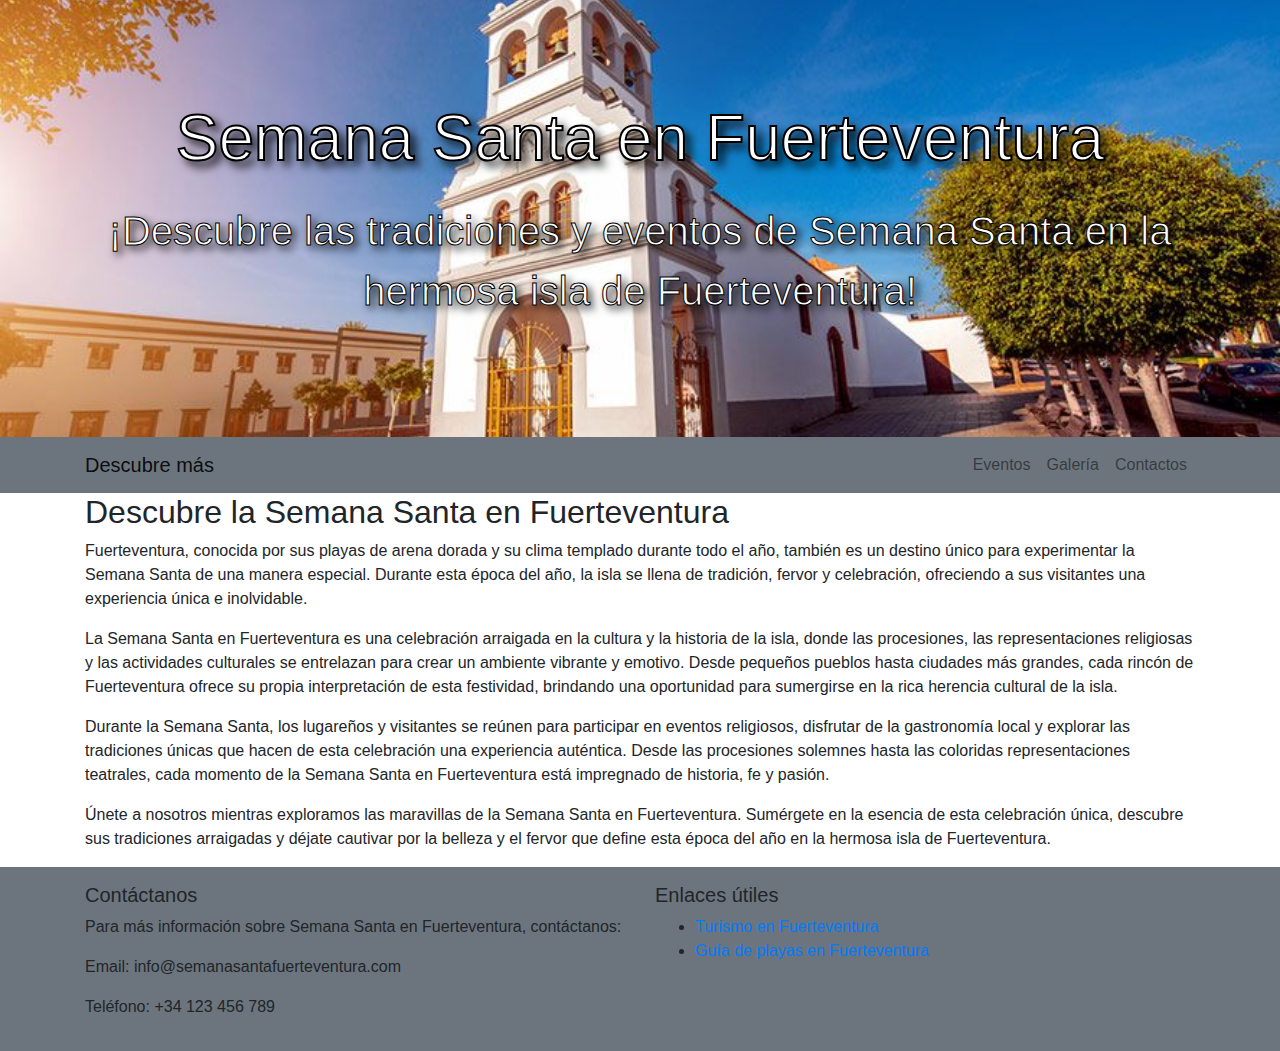
<file: index.html>
<!DOCTYPE html>
<html lang="es">

<head>
    <meta charset="UTF-8"/>
    <meta name="viewport" content="width=device-width, initial-scale=1.0"/>
    <title>Semana Santa Fuerteventura</title>
    <link rel="stylesheet" href="https://stackpath.bootstrapcdn.com/bootstrap/4.5.2/css/bootstrap.min.css"/>
    <link rel="stylesheet" href="styles.css">
</head>

<body>
    <!-- Encabezado -->
    <header class="header">
        <div class="container">
            <h1 class="mb-4">Semana Santa en Fuerteventura</h1>
            <p>
                ¡Descubre las tradiciones y eventos de Semana Santa en la hermosa isla de Fuerteventura!
            </p>
        </div>
    </header>

    <!-- NavBar -->
    <nav class="navbar navbar-expand-lg navbar-light bg-secondary">
        <div class="container">
            <a class="navbar-brand">Descubre más</a>
            <button class="navbar-toggler" type="button" data-toggle="collapse" data-target="#navbarNav"
                aria-controls="navbarNav" aria-expanded="false" aria-label="Toggle navigation">
                <span class="navbar-toggler-icon"></span>
            </button>
            <div class="collapse navbar-collapse" id="navbarNav">
                <ul class="navbar-nav ml-auto">
                    <li class="nav-item">
                        <a class="nav-link" href="Eventos.html">Eventos</a>
                    </li>
                    <li class="nav-item">
                        <a class="nav-link" href="galeria.html">Galería</a>
                    </li>
                    <li class="nav-item">
                        <a class="nav-link" href="Contactos.html">Contactos</a>
                    </li>
                </ul>
            </div>
        </div>
    </nav>

    <!--Main-->
    <main>
        <div class="container">
            <section id="presentacion">
                <h2>Descubre la Semana Santa en Fuerteventura</h2>
                <p>
                    Fuerteventura, conocida por sus playas de arena dorada y su clima templado durante todo el año, también es un destino único para experimentar la Semana Santa de una manera especial. Durante esta época del año, la isla se llena de tradición, fervor y celebración, ofreciendo a sus visitantes una experiencia única e inolvidable.
                </p>
                <p>
                    La Semana Santa en Fuerteventura es una celebración arraigada en la cultura y la historia de la isla, donde las procesiones, las representaciones religiosas y las actividades culturales se entrelazan para crear un ambiente vibrante y emotivo. Desde pequeños pueblos hasta ciudades más grandes, cada rincón de Fuerteventura ofrece su propia interpretación de esta festividad, brindando una oportunidad para sumergirse en la rica herencia cultural de la isla.
                </p>
                <p>
                    Durante la Semana Santa, los lugareños y visitantes se reúnen para participar en eventos religiosos, disfrutar de la gastronomía local y explorar las tradiciones únicas que hacen de esta celebración una experiencia auténtica. Desde las procesiones solemnes hasta las coloridas representaciones teatrales, cada momento de la Semana Santa en Fuerteventura está impregnado de historia, fe y pasión.
                </p>
                <p>
                    Únete a nosotros mientras exploramos las maravillas de la Semana Santa en Fuerteventura. Sumérgete en la esencia de esta celebración única, descubre sus tradiciones arraigadas y déjate cautivar por la belleza y el fervor que define esta época del año en la hermosa isla de Fuerteventura.
                </p>
            </section>
        </div>
    </main>

    <!--Footer-->
    <footer class="footer mt-auto py-3 bg-secondary">
        <div class="container">
            <div class="row">
                <div class="col-md-6">
                    <h5>Contáctanos</h5>
                    <p>Para más información sobre Semana Santa en Fuerteventura, contáctanos:</p>
                    <p>Email: info@semanasantafuerteventura.com</p>
                    <p>Teléfono: +34 123 456 789</p>
                </div>
                <div class="col-md-6">
                    <h5>Enlaces útiles</h5>
                    <ul>
                        <li><a href="https://www.visitfuerteventura.es/">Turismo en Fuerteventura</a></li>
                        <li><a href="https://www.fuerteventuraplayas.com/">Guía de playas en Fuerteventura</a></li>
                        <!-- enlaces relevantes -->
                    </ul>
                </div>
            </div>
        </div>
    </footer>
    


<!-- Scripts de Bootstrap (para el menú desplegable del navbar por ejemplo) -->
<script src="https://code.jquery.com/jquery-3.5.1.slim.min.js"></script>
<script src="https://cdn.jsdelivr.net/npm/@popperjs/core@2.5.4/dist/umd/popper.min.js"></script>
<script src="https://stackpath.bootstrapcdn.com/bootstrap/4.5.2/js/bootstrap.min.js"></script>
</body>

</html>
</file>
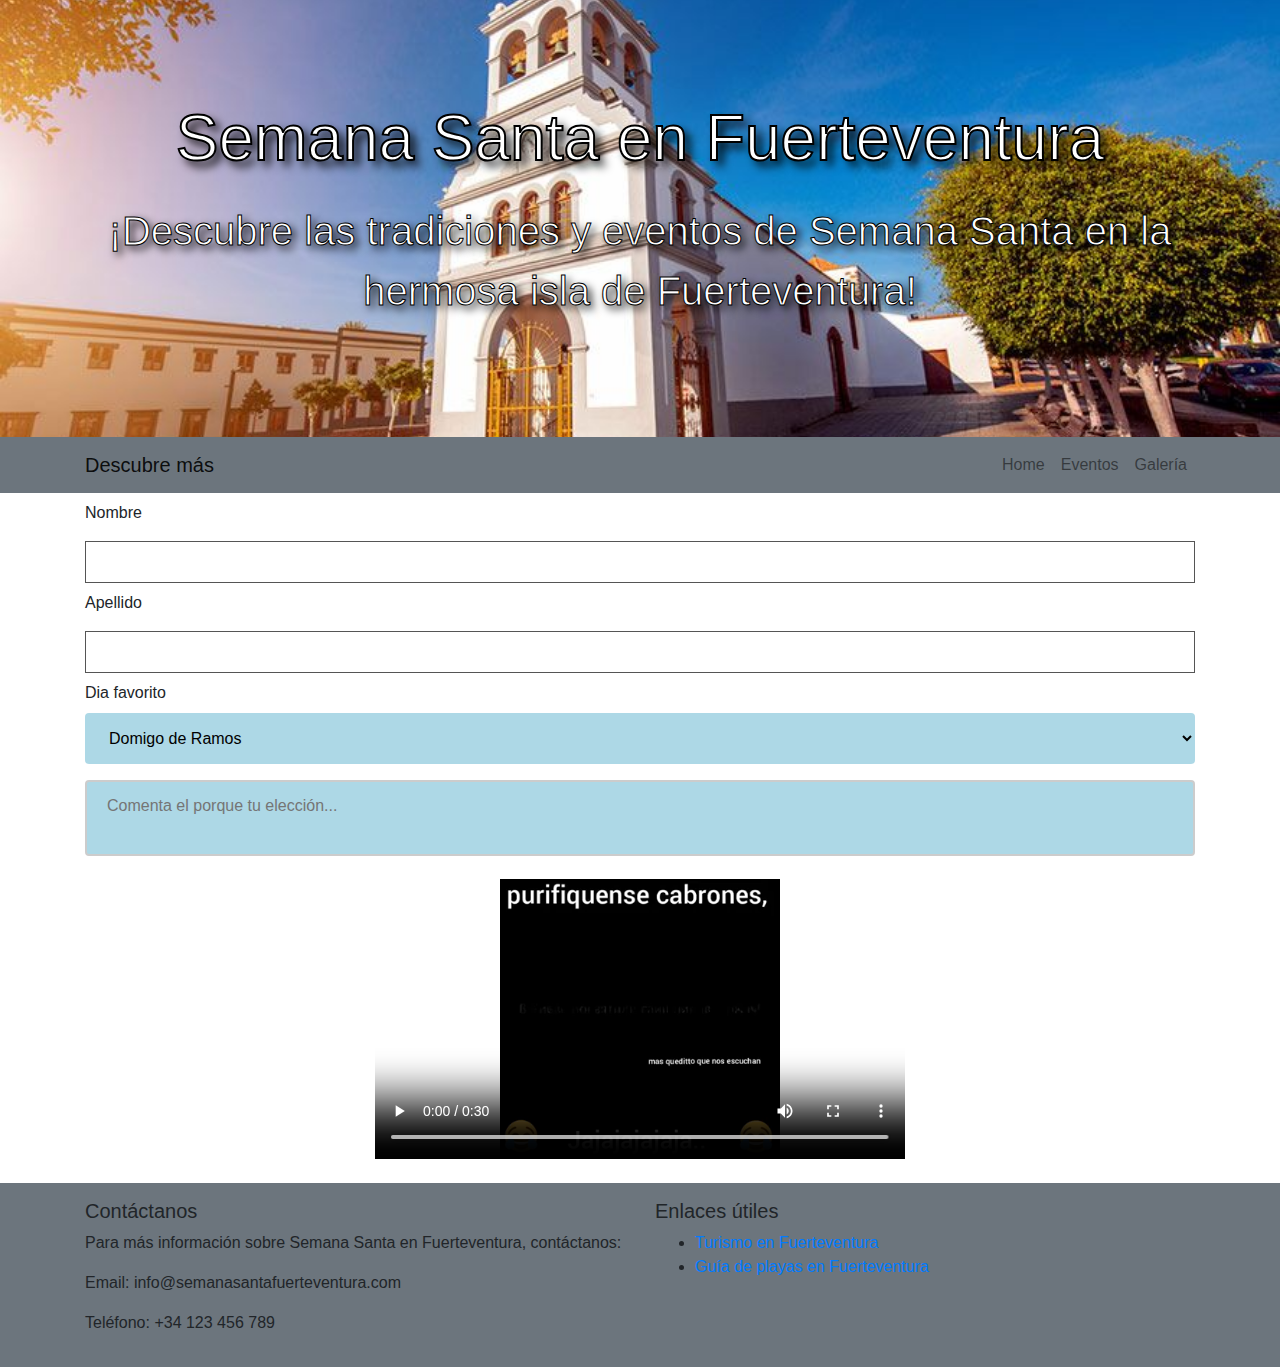
<file: Contactos.html>
<!DOCTYPE html>
<html lang="en">
<head>
    <meta charset="UTF-8">
    <meta name="viewport" content="width=device-width, initial-scale=1.0">
    <title>Semana Santa Fuerteventura</title>
    <link rel="stylesheet" href="https://stackpath.bootstrapcdn.com/bootstrap/4.5.2/css/bootstrap.min.css"/>
    <link rel="stylesheet" href="styles.css">
</head>
<body>
        <!-- Encabezado -->
        <header class="header">
            <div class="container">
                <h1 class="mb-4">Semana Santa en Fuerteventura</h1>
                <p>
                    ¡Descubre las tradiciones y eventos de Semana Santa en la hermosa isla de Fuerteventura!
                </p>
            </div>
        </header>
    
        <!-- NavBar -->
        <nav class="navbar navbar-expand-lg navbar-light bg-secondary">
            <div class="container">
                <a class="navbar-brand">Descubre más</a>
                <button class="navbar-toggler" type="button" data-toggle="collapse" data-target="#navbarNav"
                    aria-controls="navbarNav" aria-expanded="false" aria-label="Toggle navigation">
                    <span class="navbar-toggler-icon"></span>
                </button>
                <div class="collapse navbar-collapse" id="navbarNav">
                    <ul class="navbar-nav ml-auto">
                        <li class="nav-item">
                            <a class="nav-link" href="index.html">Home</a>
                        </li>
                        <li class="nav-item">
                            <a class="nav-link" href="Eventos.html">Eventos</a>
                        </li>
                        <li class="nav-item">
                            <a class="nav-link" href="galeria.html">Galería</a>
                        </li>
                    </ul>
                </div>
            </div>
        </nav>


        <!--Main-->
        <main>
            <div class="container mt-2">
                <section id="presentacion">
                    <form>
                        <label for="fname">Nombre</label>
                        <input type="text" id="fname" name="fname" >
                        <label for="lname">Apellido</label>
                        <input type="text" id="lname" name="lname" >
                    </form>

                    <form class="mb-3">
                        <label for="SS">Dia favorito</label>
                        <select id=" Semana santa" name=" Semana santa">
                        <option value="Dr">Domigo de Ramos</option>
                        <option value="Lu">Lunes Santo</option>
                        <option value="Ma">Martes Santo</option>
                        <option value="Mi">Miercoles Santo</option>
                        <option value="Ju">Jueves Santo</option>
                        <option value="Vi">Viernes Santo</option>
                        <option value="Sa">Sabado Santo</option>
                        <option value="Dp">Domindo de Pascua</option>
                        </select>
                    </form>

                    <form class="mb-3">
                        <textarea placeholder="Comenta el porque tu elección..."></textarea>
                    </form>
                <div class="d-flex justify-content-center mb-4">
                    <video width="530" height="280" controls>
                        <source src="img/agua bendita.mp4" type="video/mp4">
                        <source src="img/agua bendita.ogg" type="video/ogg">
                    </video>
                </div>
                </section>
            </div>
        </main>

<!--Un footer sin mas misterio, solo hace la funcion de existir con enlaces ademas de numero y correo al cual contactar.-->
    <footer class="footer mt-auto py-3 bg-secondary">
        <div class="container">
            <div class="row">
                <div class="col-md-6">
                    <h5>Contáctanos</h5>
                    <p>Para más información sobre Semana Santa en Fuerteventura, contáctanos:</p>
                    <p>Email: info@semanasantafuerteventura.com</p>
                    <p>Teléfono: +34 123 456 789</p>
                </div>
                <div class="col-md-6">
                    <h5>Enlaces útiles</h5>
                    <ul>
                        <li><a href="https://www.visitfuerteventura.es/">Turismo en Fuerteventura</a></li>
                        <li><a href="https://www.fuerteventuraplayas.com/">Guía de playas en Fuerteventura</a></li>
                        <!-- enlaces relevantes -->
                    </ul>
                </div>
            </div>
        </div>
    </footer>
</body>
</html>
</file>
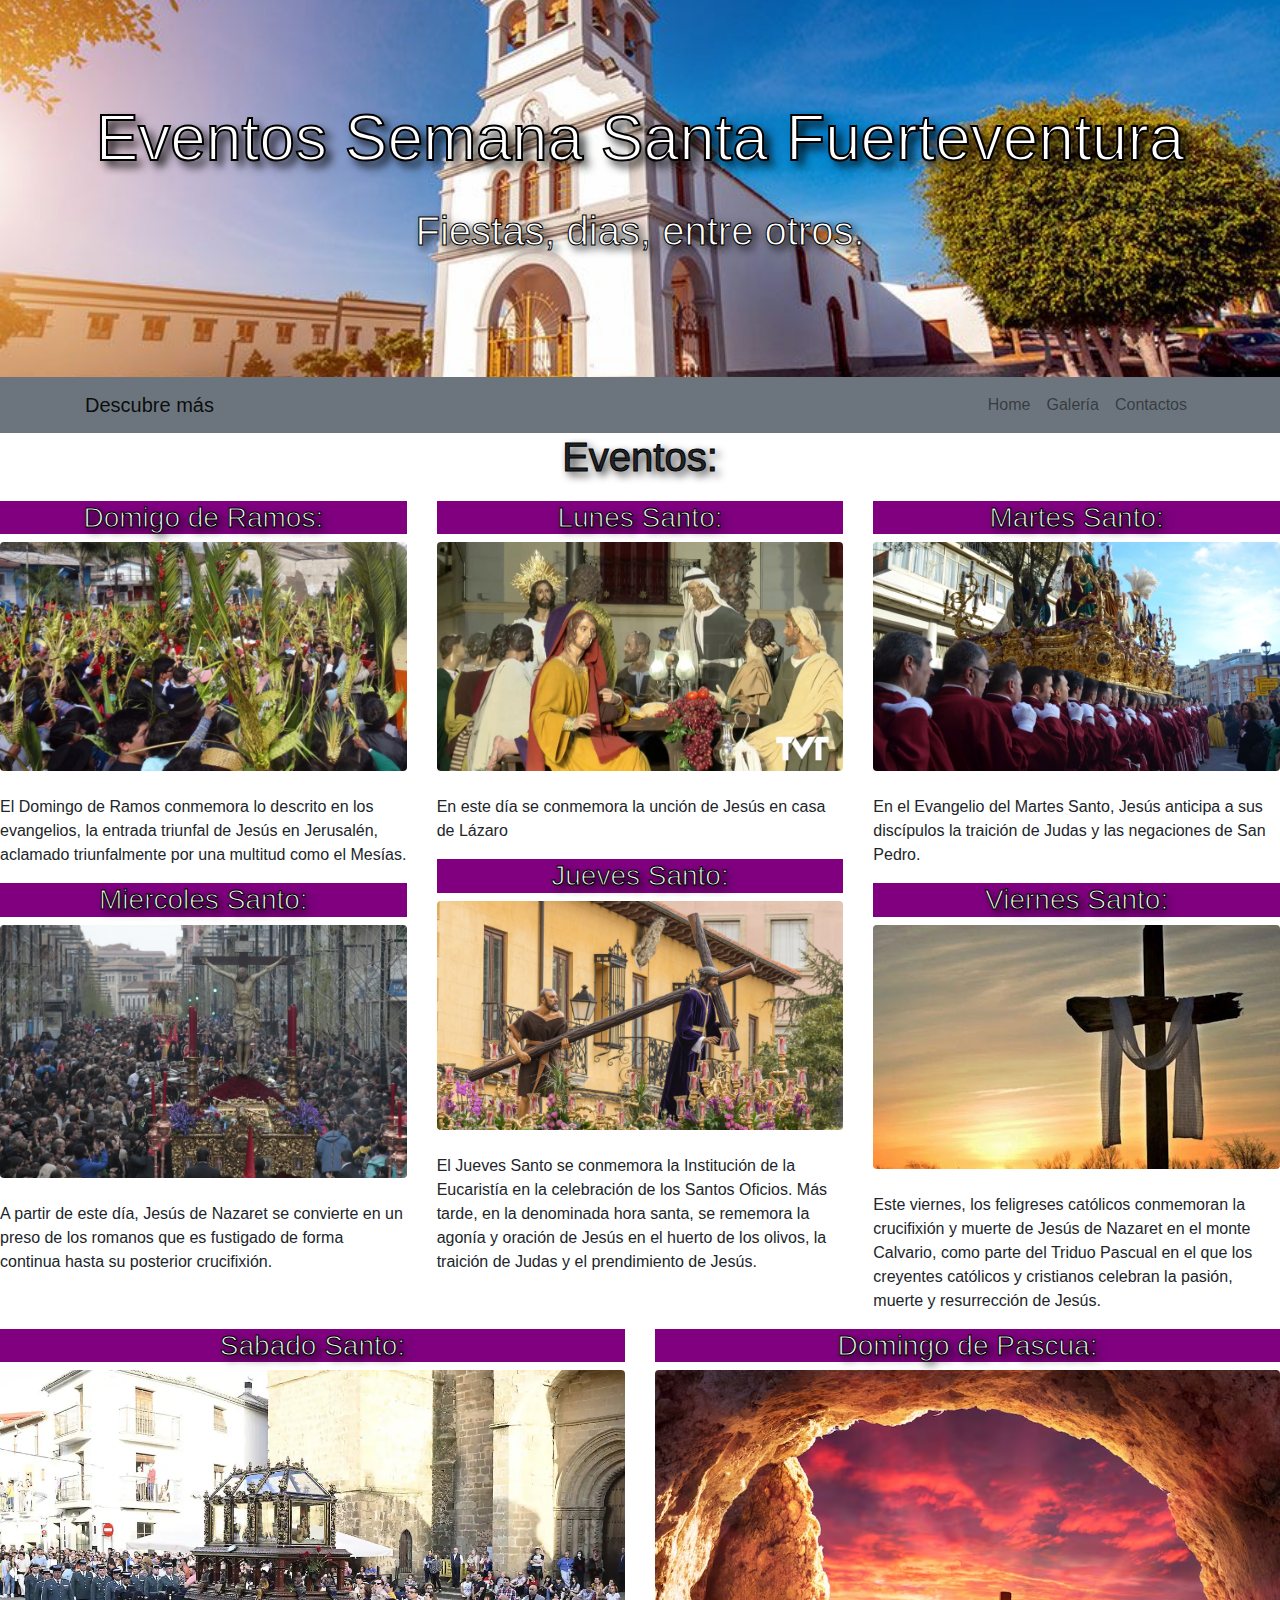
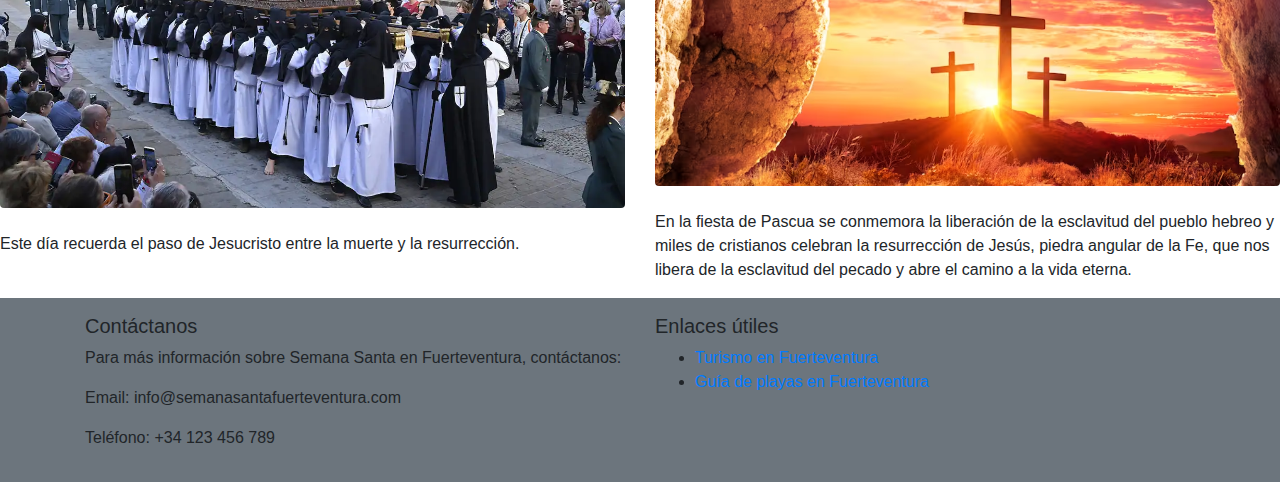
<file: Eventos.html>
<!DOCTYPE html>
<html lang="en">
<head>
    <meta charset="UTF-8">
    <meta name="viewport" content="width=device-width, initial-scale=1.0">
    <title>Eventos</title>
    <link rel="stylesheet" href="https://stackpath.bootstrapcdn.com/bootstrap/4.5.2/css/bootstrap.min.css"/>
    <link rel="stylesheet" href="styles.css">
</head>
<body>
    <!--Probando cosas aun-->
    <!--Encabezado identico a las demas paginas para no alterar la vista de la pagina.-->
    <header class="header">
        <div class="container">
            <h1 class="mb-4">Eventos Semana Santa Fuerteventura</h1>
            <p>
                Fiestas, dias, entre otros.
            </p>
        </div>
    </header>
    <!--Nav donde estan los enlaces a las demas paginas.-->
    <nav class="navbar navbar-expand-lg navbar-light bg-secondary">
        <div class="container">
            <a class="navbar-brand">Descubre más</a>
            <button class="navbar-toggler" type="button" data-toggle="collapse" data-target="#navbarNav"
                aria-controls="navbarNav" aria-expanded="false" aria-label="Toggle navigation">
                <span class="navbar-toggler-icon"></span>
            </button>
            <div class="collapse navbar-collapse" id="navbarNav">
                <ul class="navbar-nav ml-auto">
                    <li class="nav-item">
                        <a class="nav-link" href="index.html">Home</a>
                    </li>
                    <li class="nav-item">
                        <a class="nav-link" href="galeria.html">Galería</a>
                    </li>
                    <li class="nav-item">
                        <a class="nav-link" href="Contactos.html">Contactos</a>
                    </li>
                </ul>
            </div>
        </div>
    </nav>
    <!--Div con (<p> y <img>) para mostrar el evento de cada dia de esta semana, el cual se adapta a dispositivos moviles.-->
    <div class="row">
        <h1 class="col-12 d-flex justify-content-center align-items-center">Eventos:</h1>
        <div class="col-lg-4 col-md-12 mb-4 mb-lg-0">
            <h3 class="d-flex justify-content-center align-items-center text-light">Domigo de Ramos:</h3>
            <img src="img/Domingo de Ramos.jpg" class="w-100 shadow-1-strong rounded mb-4" alt="Boat on Calm Water"/>
            <p>El Domingo de Ramos conmemora lo descrito en los evangelios, la entrada triunfal de Jesús en Jerusalén, aclamado triunfalmente por una multitud como el Mesías.</p>
            <h3 class="d-flex justify-content-center align-items-center text-light">Miercoles Santo:</h3>
            <img src="img/Miercoles Santo.jpg" class="w-100 shadow-1-strong rounded mb-4" alt="Wintry Mountain Landscape"/>
            <p>A partir de este día, Jesús de Nazaret se convierte en un preso de los romanos que es fustigado de forma continua hasta su posterior crucifixión.</p>
        </div>
        <div class="col-lg-4 mb-4 mb-lg-0">
            <h3 class="d-flex justify-content-center align-items-center text-light">Lunes Santo:</h3>
            <img src="img/Lunes Santo.jpg" class="w-100 shadow-1-strong rounded mb-4" alt="Wintry Mountain Landscape"/>
            <p>En este día se conmemora la unción de Jesús en casa de Lázaro</p>
            <h3 class="d-flex justify-content-center align-items-center text-light">Jueves Santo:</h3>
            <img src="img/Jueves Santo.jpg" class="w-100 shadow-1-strong rounded mb-4" alt="Boat on Calm Water"/>
            <p>El Jueves Santo se conmemora la Institución de la Eucaristía en la celebración de los Santos Oficios. Más tarde, en la denominada hora santa, se rememora la agonía y oración de Jesús en el huerto de los olivos, la traición de Judas y el prendimiento de Jesús.</p>
        </div>
        <div class="col-lg-4 mb-4 mb-lg-0">
            <h3 class="d-flex justify-content-center align-items-center text-light">Martes Santo:</h3>
            <img src="img/Martes Santo.jpg" class="w-100 shadow-1-strong rounded mb-4" alt="Boat on Calm Water"/>
            <p>En el Evangelio del Martes Santo, Jesús anticipa a sus discípulos la traición de Judas y las negaciones de San Pedro.</p>
            <h3 class="d-flex justify-content-center align-items-center text-light">Viernes Santo:</h3>
            <img src="img/Viernes Santo.jpg" class="w-100 shadow-1-strong rounded mb-4" alt="Wintry Mountain Landscape"/>
            <p>Este viernes, los feligreses católicos conmemoran la crucifixión y muerte de Jesús de Nazaret en el monte Calvario, como parte del Triduo Pascual en el que los creyentes católicos y cristianos celebran la pasión, muerte y resurrección de Jesús.</p>
        </div>
        <div class="col-lg-6">
            <h3 class="d-flex justify-content-center align-items-center text-light">Sabado Santo:</h3>
            <img src="img/Sabado Santo.jpg" class="w-100 shadow-1-strong rounded mb-4" alt="Boat on Calm Water"/>
            <p>Este día recuerda el paso de Jesucristo entre la muerte y la resurrección.</p>
        </div>
        <div class="col-lg-6">
            <h3 class="d-flex justify-content-center align-items-center text-light">Domingo de Pascua:</h3>
            <img src="img/Domingo de Pascua.jpg" class="w-100 shadow-1-strong rounded mb-4" alt="Boat on Calm Water"/>
            <p>En la fiesta de Pascua se conmemora la liberación de la esclavitud del pueblo hebreo y miles de cristianos celebran la resurrección de Jesús, piedra angular de la Fe, que nos libera de la esclavitud del pecado y abre el camino a la vida eterna.</p>
        </div>
    </div>
</body>
<!--Un footer sin mas misterio, solo hace la funcion de existir con enlaces ademas de numero y correo al cual contactar.-->
    <footer class="footer mt-auto py-3 bg-secondary">
        <div class="container">
            <div class="row">
                <div class="col-md-6">
                    <h5>Contáctanos</h5>
                    <p>Para más información sobre Semana Santa en Fuerteventura, contáctanos:</p>
                    <p>Email: info@semanasantafuerteventura.com</p>
                    <p>Teléfono: +34 123 456 789</p>
                </div>
                <div class="col-md-6">
                    <h5>Enlaces útiles</h5>
                    <ul>
                        <li><a href="https://www.visitfuerteventura.es/">Turismo en Fuerteventura</a></li>
                        <li><a href="https://www.fuerteventuraplayas.com/">Guía de playas en Fuerteventura</a></li>
                        <!-- enlaces relevantes -->
                    </ul>
                </div>
            </div>
        </div>
    </footer>
</html>
</file>
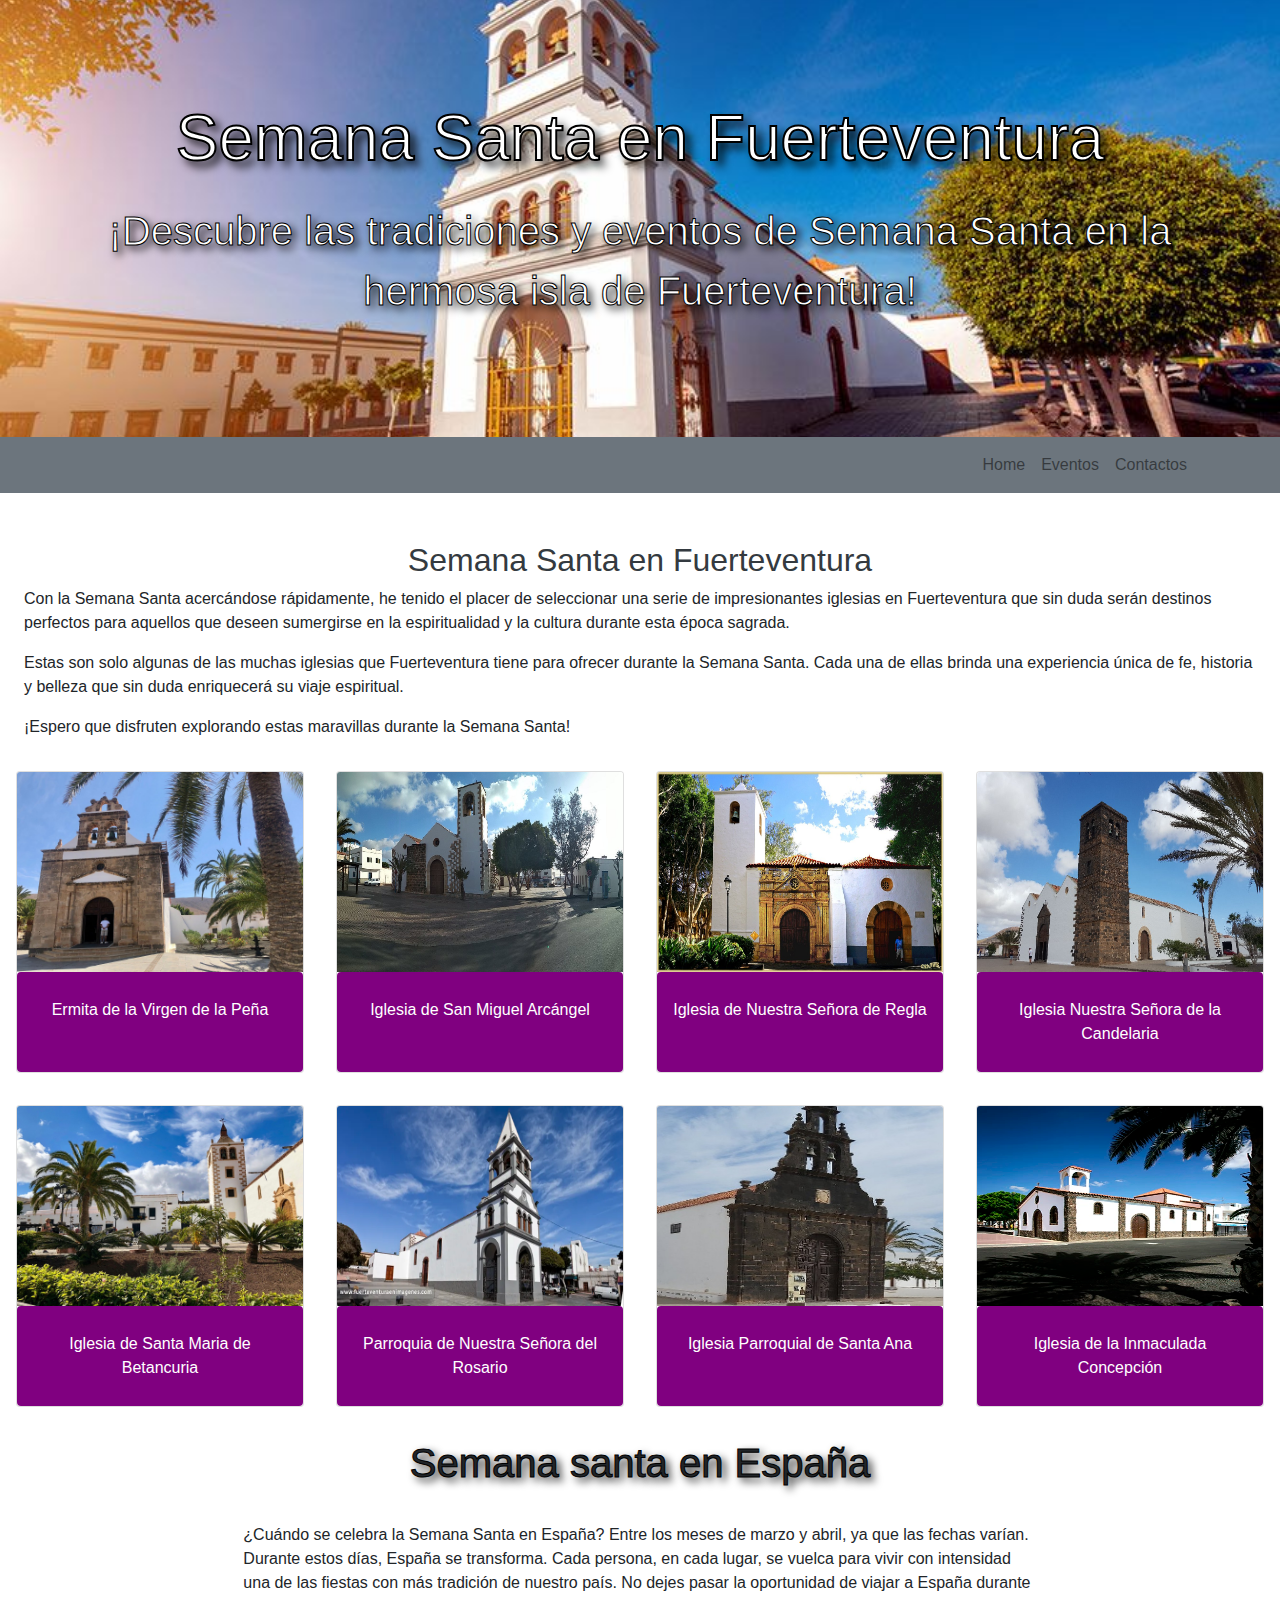
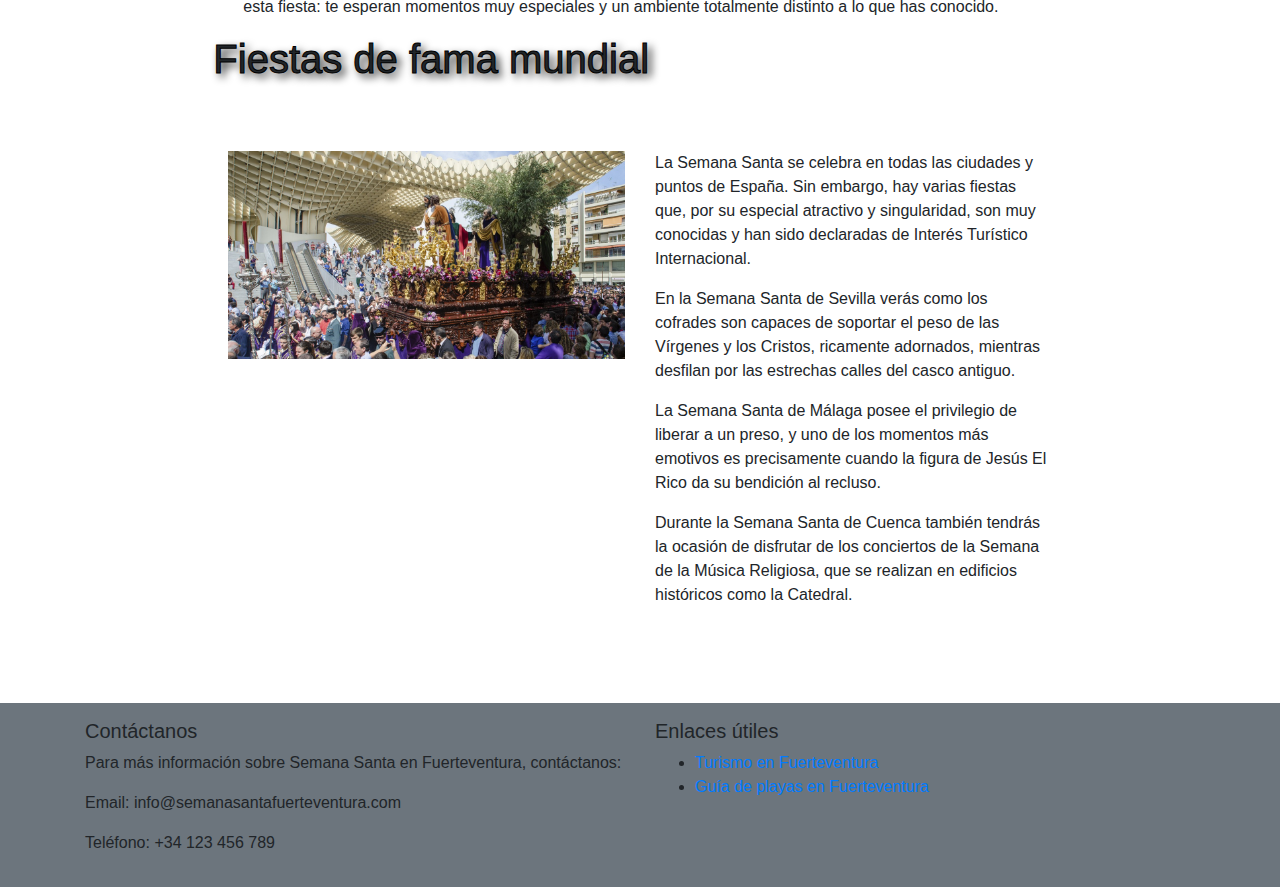
<file: galeria.html>
<!DOCTYPE html>
<html lang="en">
<head>
    <meta charset="UTF-8">
    <meta name="viewport" content="width=device-width, initial-scale=1.0">
    <title>Semana Santa Fuerteventura</title>
    <link rel="stylesheet" href="https://stackpath.bootstrapcdn.com/bootstrap/4.5.2/css/bootstrap.min.css"/>
    <link rel="stylesheet" href="styles.css">
</head>
<body>
    <!-- Encabezado -->
    <header class="header">
        <div class="container">
            <h1 class="mb-4">Semana Santa en Fuerteventura</h1>
            <p>
                ¡Descubre las tradiciones y eventos de Semana Santa en la hermosa isla de Fuerteventura!
            </p>
        </div>
    </header>

    <!-- NavBar -->
    <nav class="navbar navbar-expand-lg navbar-light bg-secondary">
        <div class="container">
            <div class="collapse navbar-collapse" id="navbarNav">
                <ul class="navbar-nav ml-auto">
                    <li class="nav-item">
                        <a class="nav-link" href="index.html">Home</a>
                    </li>
                    <li class="nav-item">
                        <a class="nav-link" href="Eventos.html">Eventos</a>
                    </li>
                    <li class="nav-item">
                        <a class="nav-link" href="Contactos.html">Contactos</a>
                    </li>
                </ul>
            </div>
        </div>
    </nav>
    <div class="col-12 py-5">
        <div class="row">
        <!-- Aside izquierdo -->
        <aside class="col-12 col-xxl-2 px-4">
            <h2 class="text-center text-dark">Semana Santa en Fuerteventura</h2>
            <p>
                Con la Semana Santa acercándose rápidamente, he tenido el placer de seleccionar una serie de impresionantes iglesias en Fuerteventura que sin duda serán destinos perfectos para aquellos que deseen sumergirse en la espiritualidad y la cultura durante esta época sagrada.
            </p>
            <p>
            Estas son solo algunas de las muchas iglesias que Fuerteventura tiene para ofrecer durante la Semana Santa. Cada una de ellas brinda una experiencia única de fe, historia y belleza que sin duda enriquecerá su viaje espiritual.
            </p>
            <p>
                ¡Espero que disfruten explorando estas maravillas durante la Semana Santa!
            </p>
        </aside>
        <!-- Main -->
        <main class="col-12">
        <!-- Esto es la primera fila -->
        <div class="row">
            <div class="col-12 col-md-6 col-xl-3 py-3">
                <div class="card Clase1" style="width: 18rem;">
                    <img src="img/Ermita de la Virgen de la Pena.jpg" style="height: 200px;" class="card-img-top" alt="...">
                    <a href="https://maps.app.goo.gl/pehqieD54GqqkjRT9" target="_blank" class="btn fondo">Ermita de la Virgen de la Peña</a>
                </div>
            </div>
            <div class="col-12 col-md-6 col-xl-3 py-3">
                <div class="card Clase1" style="width: 18rem;">
                    <img src="img/Iglesia De San Miguel Arcangel.jpg" style="height: 200px;" class="card-img-top" alt="...">
                    <a href="https://maps.app.goo.gl/Cj7mDMHbQ9ov1ftWA" target="_blank" class="btn fondo">Iglesia de San Miguel Arcángel</a>
                </div>
            </div>
            <div class="col-12 col-md-6 col-xl-3 py-3">
                <div class="card Clase1" style="width: 18rem;">
                    <img src="img/Iglesia de Nuestra Señora de Regla.jpg" style="height: 200px;" class="card-img-top" alt="...">
                    <a href="https://maps.app.goo.gl/Z6kKGpmCcTTzhR788" target="_blank" class="btn fondo">Iglesia de Nuestra Señora de Regla</a>
                </div>
            </div>
            <div class="col-12 col-md-6 col-xl-3 py-3">
                <div class="card Clase1" style="width: 18rem;">
                    <img src="img/Iglesia Nuestra Señora de la Candelaria.jpg" style="height: 200px;" class="card-img-top" alt="...">
                    <a href="https://maps.app.goo.gl/FgSdrs6NTbTAzYhe8" target="_blank" class="btn fondo">Iglesia Nuestra Señora de la Candelaria</a>
                </div>
            </div>
        </div>
        <!-- Esto es la segunda fila -->
        <div class="row">
            <div class="col-12 col-md-6 col-xl-3 py-3">
                <div class="card Clase1" style="width: 18rem;">
                    <img src="img/IglesiaCatedral de Santa Maria de Betancuria.jpg" style="height: 200px;" class="card-img-top" alt="...">
                    <a href="https://maps.app.goo.gl/LhjGEm5AM29Yrx3q9" target="_blank" class="btn fondo">Iglesia de Santa Maria de Betancuria</a>
                </div>
            </div>
            <div class="col-12 col-md-6 col-xl-3 py-3">
                <div class="card Clase1" style="width: 18rem;">
                    <img src="img/Iglesia-de-Puerto-del-Rosario-002.webp" style="height: 200px;" class="card-img-top" alt="...">
                    <a href="https://maps.app.goo.gl/xeKKjyMzV2WYH6aw8" target="_blank" class="btn fondo">Parroquia de Nuestra Señora del Rosario</a>
                </div>
            </div>
            <div class="col-12 col-md-6 col-xl-3 py-3">
                <div class="card Clase1" style="width: 18rem;">
                    <img src="img/Iglesia Parroquial de Santa Ana.jpg" style="height: 200px;" class="card-img-top" alt="...">
                    <a href="https://maps.app.goo.gl/rzs99TTXS64iiwsC6" target="_blank" class="btn fondo">Iglesia Parroquial de Santa Ana</a></h3>
                </div>
            </div>
            <div class="col-12 col-md-6 col-xl-3 py-3">
                <div class="card Clase1" style="width: 18rem;">
                    <img src="img/Lateral-de-la-Iglesia-de-la-Lajita.webp" style="height: 200px;" class="card-img-top" alt="...">
                    <a href="https://maps.app.goo.gl/NuRNKUhjxXfPWU3SA" target="_blank" class="btn fondo">Iglesia de la Inmaculada Concepción</a>
                </div>
            </div>
        </div>
        </main>

        </aside>
        </div>
        <!-- Segunda parte del cuerpo de la pagina -->
        <div class="row">
            <div class="col-12 py-3">
                <h1 class="text-center">Semana santa en España</h1>
            </div>
            <aside class="col-2"></aside>
            <div class="col-8">
                <div class="col-12">
                ¿Cuándo se celebra la Semana Santa en España? Entre los meses de marzo y abril, ya que las fechas varían. Durante estos días, España se transforma. Cada persona, en cada lugar, se vuelca para vivir con intensidad una de las fiestas con más tradición de nuestro país. No dejes pasar la oportunidad de viajar a España durante esta fiesta: te esperan momentos muy especiales y un ambiente totalmente distinto a lo que has conocido.
                </div>
                <div class="row py-3">
                    <h1>Fiestas de fama mundial</h1>
                </div>
                <div class="row py-3">
                    <div class="col-12 col-xl-6 py-3">
                        <img src="img/Semana-Santa-en-Sevilla-2017.jpg" style="width: 100%;" alt="Semana Santa en Sevilla">
                    </div>
                    <div class="col-12 col-xl-6 py-3">
                    <p>La Semana Santa se celebra en todas las ciudades y puntos de España. Sin embargo, hay varias fiestas que, por su especial atractivo y singularidad, son muy conocidas y han sido declaradas de Interés Turístico Internacional.</p>
                    <p>En la Semana Santa de Sevilla verás como los cofrades son capaces de soportar el peso de las Vírgenes y los Cristos, ricamente adornados, mientras desfilan por las estrechas calles del casco antiguo.</p>
                    <p>La Semana Santa de Málaga posee el privilegio de liberar a un preso, y uno de los momentos más emotivos es precisamente cuando la figura de Jesús El Rico da su bendición al recluso.</p>
                    <p>Durante la Semana Santa de Cuenca también tendrás la ocasión de disfrutar de los conciertos de la Semana de la Música Religiosa, que se realizan en edificios históricos como la Catedral.</p>
                    </div>

                </div>
            </div>
        </div>
    </div>
    <!--Footer-->
    <footer class="footer mt-auto py-3 bg-secondary">
        <div class="container">
            <div class="row">
                <div class="col-lg-6">
                    <h5>Contáctanos</h5>
                    <p>Para más información sobre Semana Santa en Fuerteventura, contáctanos:</p>
                    <p>Email: info@semanasantafuerteventura.com</p>
                    <p>Teléfono: +34 123 456 789</p>
                </div>
                <div class="col-lg-6">
                    <h5>Enlaces útiles</h5>
                    <ul>
                        <li><a href="https://www.visitfuerteventura.es/">Turismo en Fuerteventura</a></li>
                        <li><a href="https://www.fuerteventuraplayas.com/">Guía de playas en Fuerteventura</a></li>
                        <!-- enlaces relevantes -->
                    </ul>
                </div>
            </div>
        </div>
    </footer>
    


<!-- Scripts de Bootstrap (para el menú desplegable del navbar por ejemplo) -->
<script src="https://code.jquery.com/jquery-3.5.1.slim.min.js"></script>
<script src="https://cdn.jsdelivr.net/npm/@popperjs/core@2.5.4/dist/umd/popper.min.js"></script>
<script src="https://stackpath.bootstrapcdn.com/bootstrap/4.5.2/js/bootstrap.min.js"></script>
</body>



</html>
</file>
<file: styles.css>
/* Estilos personalizados para el encabezado */
.header {
    background-image: url('img/Fondo.jpg'); /* Imagen Header */
    background-repeat: no-repeat; /* Evita que el fondo se repita */
    background-size: cover; /* Hace que el fondo cubra completamente la página */
    background-position: center; /* Centra la imagen por defecto */
    color: #ffffff; /* Color TITULO */
    padding: 100px 0;  /* Espaciado interior arriba y abajo */
    text-align: center; /*Texto del titulo en el centro*/
}

.header h1 {
    font-size: 4rem; /* Tamaño del texto del título */
    margin-bottom: 20px; /* Espaciado inferior */
    text-shadow: 6px 6px 10px rgb(0, 0, 0); /* Sombra del texto */
    -webkit-text-stroke: 2px black; /* Contorno del texto */
}

.header p {
    font-size: 2.5rem; /* Tamaño del texto del subtítulo */
    text-shadow: 4px 4px 8px rgb(0, 0, 0); /* Sombra del texto */
    -webkit-text-stroke: 1px black; /* Contorno del texto */
}

.row h1 {
    font-size: 4rem; /* Tamaño del texto del título */
    margin-bottom: 20px; /* Espaciado inferior */
    text-shadow: 6px 6px 10px rgb(0, 0, 0); /* Sombra del texto */
    -webkit-text-stroke: 2px black; /* Contorno del texto */

    font-size: 2.5rem; /* Tamaño del texto del subtítulo */
    text-shadow: 4px 4px 8px rgb(0, 0, 0); /* Sombra del texto */
    -webkit-text-stroke: 1px black; /* Contorno del texto */
}

.row h3 {
    background-color: #800080;
        text-shadow: 6px 6px 10px rgb(0, 0, 0); /* Sombra del texto */
    -webkit-text-stroke: 2px black; /* Contorno del texto */

    text-shadow: 4px 4px 8px rgb(0, 0, 0); /* Sombra del texto */
    -webkit-text-stroke: 1px black; /* Contorno del texto */
}

.fondo{
    background-color: #800080;
    color: white;
    height: 100px;
    text-align: center;
    padding-top: 25px;
}

input[type=text] {
    width: 100%;
    padding: 8px 16px;
    margin: 8px 0;
    box-sizing: border-box;
    border: 1px solid #555;
    outline: none;
}

    input[type=text]:focus {
        background-color: lightblue;
    }

    select {
        width: 100%;
        padding: 16px 20px;
        border: none;
        border-radius: 4px;
        background-color: lightblue;
    }

    textarea {
        width: 100%;
        height: 100%;
        padding: 12px 20px;
        box-sizing: border-box;
        border: 2px solid #ccc;
        border-radius: 4px;
        background-color: lightblue;
        font-size: 16px;
        resize: none;
    }
    .Clase1 {
        margin-left: auto;
        margin-right: auto;
    }
    
    @include media-breakpoint-up(sm) {
        .Clase1 {
            margin-left: 0;
            margin-right: 0;
        }
    }
</file>
